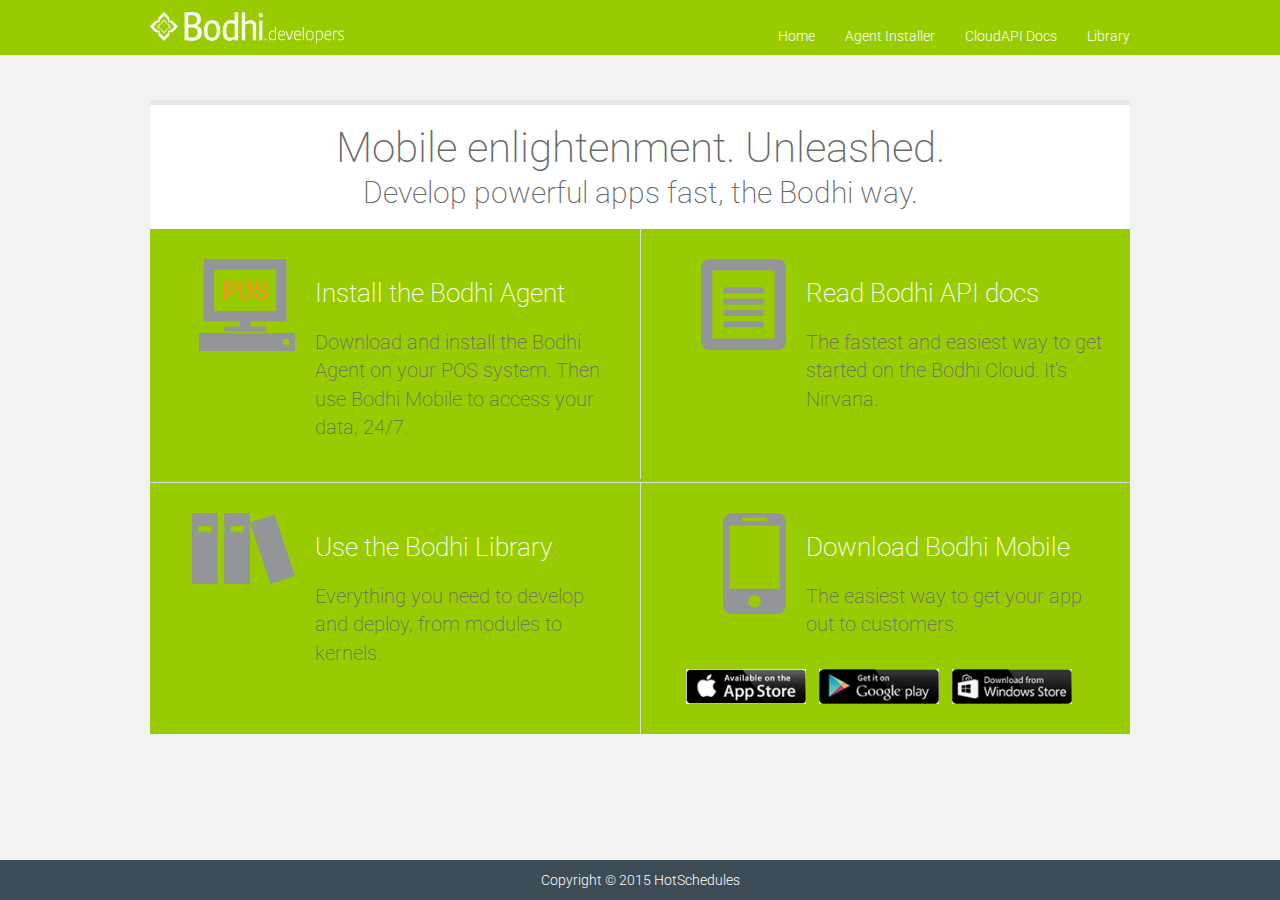
<file: index.html>
<!DOCTYPE html>
<html>

<head>
    <meta name="viewport" content="width=device-width, initial-scale=1.0">
    <link rel="stylesheet" type="text/css" href="css/bootstrap.min.css">
    <link rel="stylesheet" type="text/css" href="css/styles.css">
    <link rel="stylesheet" type="text/css" href="https://fonts.googleapis.com/css?family=Roboto:400,100">

    <script src="js/bootstrap.min.js" type="js/javascript"></script>
</head>

<body>
<nav class="navbar navbar-bodhi navbar-fixed-top">
    <div class="container-fluid">
        <div class="navbar-header">
            <a class="navbar-brand" href="#">
                <img alt="Logo" src="assets/bodhi-developers-light.png">
            </a>
        </div>

        <!-- Collect the nav links, forms, and other content for toggling -->
        <div class="collapse navbar-collapse">
            <ul class="nav navbar-nav navbar-right">
                <li>
                    <a href="https://redbookconnect.github.io">Home</a>
                </li>
                <li>
                    <a href="https://redbookconnect.github.io/download">Agent Installer</a>
                </li>
                <li>
                    <a href="https://api.bodhi.space/apidocs/index.html">CloudAPI Docs</a>
                </li>
                <li>
                    <a href="http://redbookconnect.github.io/slate" target="_blank">Library</a>
                </li>
            </ul>
        </div>
        <!-- /.navbar-collapse -->
    </div>
    <!-- /.container-fluid -->
</nav>

<div class="container">

    <div class="content">
        <div class="header">
            <h1>Mobile enlightenment. Unleashed.</h1>
            <h2>Develop powerful apps fast, the Bodhi way.</h2>
        </div>

        <div class="info">

            <div class="row">
                <div class="col-md-6">
                    <div class="item">
                        <a href="https://redbookconnect.github.io/download">
                            <div>
                                <div class="logo">
                                    <img src="assets/icon_pos.png">
                                </div>
                                <div>
                                    <h1>Install the Bodhi Agent</h1></a>
                                    <p>Download and install the Bodhi Agent on your POS system. Then use Bodhi Mobile to access your data, 24/7.</p>
                                </div>
                            </div>
                        </a>
                    </div>
                </div>
                <div class="col-md-6">
                    <div class="item">
                        <a href="https://api.bodhi.space/apidocs/index.html" target="_blank">
                            <div>
                                <div class="logo">
                                    <img src="assets/icon_apidocs.png">
                                </div>
                                <div>
                                    <h1>Read Bodhi API docs</h1></a>
                                    <p>The fastest and easiest way to get started on the Bodhi Cloud. It&#39;s Nirvana.</p>
                                </div>
                            </div>
                        </a>
                    </div>
                </div>
            </div>
            <div class="row">
                <div class="col-md-6">
                    <div class="item">
                        <a href="http://redbookconnect.github.io/slate" target="_blank">
                            <div>
                                <div class="logo">
                                    <img src="assets/icon_library.png">
                                </div>
                                <div>
                                    <h1>Use the Bodhi Library</h1></a>
                                    <p>Everything you need to develop and deploy, from modules to kernels.</p>
                                </div>
                            </div>
                        </a>
                    </div>
                </div>
                <div class="col-md-6">
                    <div class="item">
                        <div>
                            <div class="logo">
                                <img src="assets/icon_BodhiMobile.png">
                            </div>
                            <div>
                                <h1>Download Bodhi Mobile</h1>
                                <p>The easiest way to get your app out to customers.</p>
                            </div>
                        </div>
                        <div class="stores">
                            <a href='https://itunes.apple.com/us/app/bodhi-mobile/id967184526?mt=8'><img src="../assets/btn_itunes.png"></a>
                            <a href="https://market.android.com/details?id=com.bodhi.mobile.android"><img src="../assets/btn_play.png"></a>
                            <a href="http://www.windowsphone.com/en-us/store/app/rbc-one/8d75fe28-0b92-427d-b6d8-ac238b23ce43"><img src="assets/btn_windows.png"></a>
                        </div>
                    </div>
                </div>
            </div>
        </div>
    </div>

</div>

<div id="footer">
    <div class="footer">
        <span>Copyright &#169 2015 HotSchedules</span>
    </div>
</div>
</body>

</html>
</file>
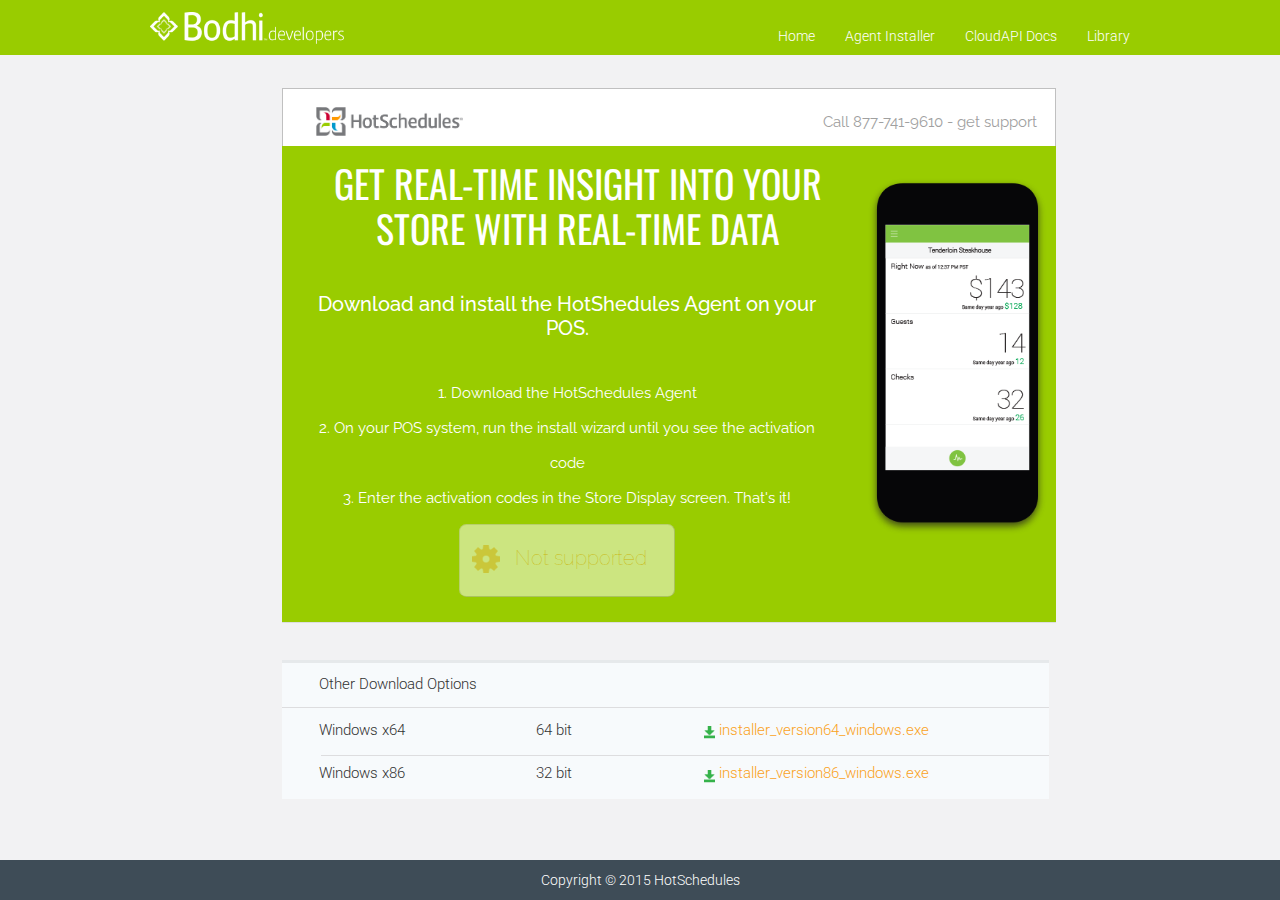
<file: download/index.html>
<!DOCTYPE html>
<html>
<head>
    <meta name="viewport" content="width=device-width, initial-scale=1.0">
    <link rel="stylesheet" type="text/css" href="../css/bootstrap.css">
    <link rel="stylesheet" type="text/css" href="../css/styles-download.css">
    <link rel="stylesheet" type="text/css" href="../css/styles.css">
    <link rel="stylesheet" type="text/css" href="https://fonts.googleapis.com/css?family=Roboto:400,300,100">
    <link rel="stylesheet" type="text/css" href="https://fonts.googleapis.com/css?family=Oswald:400,300,100">
    <link rel="stylesheet" type="text/css" href="https://fonts.googleapis.com/css?family=Raleway:400,300,100">

    <script type="text/javascript" src="https://cdnjs.cloudflare.com/ajax/libs/jquery/2.1.3/jquery.js"></script>
    <script src="../js/bootstrap.js" type="js/javascript"></script>
    <script type="text/javascript" src="../js/app.js"></script>
</head>
<body>
    <!-- Navigation -->
    <nav class="navbar navbar-bodhi navbar-fixed-top">
        <div class="container-fluid">
            <div class="navbar-header">
                <a class="navbar-brand" href="https://redbookconnect.github.io">
                    <img alt="Logo" src="../assets/bodhi-developers-light.png">
                </a>
            </div>

            <!-- Collect the nav links, forms, and other content for toggling -->
            <div class="collapse navbar-collapse">
                <ul class="nav navbar-nav navbar-right">
                    <li>
                        <a href="https://redbookconnect.github.io">Home</a>
                    </li>
                    <li>
                        <a href="https://redbookconnect.github.io/download">Agent Installer</a>
                    </li>
                    <li>
                        <a href="https://api.bodhi.space/apidocs/index.html">CloudAPI Docs</a>
                    </li>
                    <li>
                        <a href="http://redbookconnect.github.io/slate">Library</a>
                    </li>
                </ul>
            </div>
            <!-- /.navbar-collapse -->
        </div>
        <!-- /.container-fluid -->
    </nav>
    <!-- End Navigation -->

<div class="container">
    <div class="head-hotschedules row">
        <img style="padding-left: 20px;" alt="Logo" src="../assets/icon-hsc.png" height="40px">
        <span class="pull-right phone">Call 877-741-9610 - get support</span>
    </div>
    <div class='row'>
        <div class="content first green">
            <div class="content_header">
                <p>GET REAL-TIME INSIGHT INTO YOUR <br> STORE WITH REAL-TIME DATA</p>
            </div>

            <img class="iphone" src="../assets/iphone.png">

            <div class="install">
                <div class="note">
                    Download and install the HotShedules Agent on your POS.
                </div>

                <div class="note-medium">
                    </br>
                    1. Download the HotSchedules Agent
                    </br>
                    2. On your POS system, run the install wizard until you see the activation code
                    </br>
                    3. Enter the activation codes in the Store Display screen. That's it!
                </div>

                <button class="download">
                    <img src="../assets/icon_gear.png">

                    <div class="largeNote">
                        Download Agent
                        <div class="smallNote"></div>
                    </div>
                </button>
            </div>
        </div>
    </div>
    <div class='row'>
        <div class="content after">
            <div class="content_header right-margin-0">
                THANKS FOR DOWNLOADING THE HOTSCHEDULES AGENT
            </div>


            <div class="install">
     <!-- End Navigation             <div class="right-margin-0 note">
                 Make sure to download and install HotSchedules Mobile on your device 
                </div>
    --> 
            </div>
        </div>
    </div>


    <div class="options row">
        <div class="other"><span class="opts">Other Download Options</span></div>

        <table class="options_list">
            <tr>
                <td>Windows x64</td>
                <td>64 bit</td>
                <td class="last">
                    <img src="../assets/icon_download.png" class="arrow">
                    <a class="link" href="http://rbcplatform.artifactoryonline.com/rbcplatform/simple/hotlinik-release/BodhiAgentSetup-x64.exe">installer_version64_windows.exe</a>
                </td>
            </tr>
            <div class="tableRule"></div>
            <tr class="lastRow">
                <td>Windows x86</td>
                <td>32 bit</td>
                <td class="last">
                    <img src="../assets/icon_download.png" class="arrow">
                    <a class="link" href="http://rbcplatform.artifactoryonline.com/rbcplatform/simple/hotlinik-release/BodhiAgentSetup-x86.exe">installer_version86_windows.exe</a>
                </td>
            </tr>
        </table>

  <!-- /.navbar-collapse       <div class="stores">
            <a href='https://itunes.apple.com/us/app/bodhi-mobile/id967184526?mt=8'><img src="../assets/btn_itunes.png"></a>
            <a href="https://market.android.com/details?id=com.bodhi.mobile.android"><img src="../assets/btn_play.png"></a>
            <a href="http://www.windowsphone.com/en-us/store/app/rbc-one/8d75fe28-0b92-427d-b6d8-ac238b23ce43"><img src="../assets/btn_windows.png"></a>
            <br/><br/><br/>
        </div>
--> 
    </div>


</div>
    <div id="footer">
        <div class="footer">
            <span>Copyright &#169 2015 HotSchedules</span>
        </div>
    </div>

</body>
</html>
</file>
<file: css/styles.css>
/* Alexey's stylesheet
*  For Main page
*
*/
html, body {
	font-family: Roboto, sans-serif;
	font-weight: 300;
	background-color: #f2f2f3;
	max-width: 1024px;
	max-height: 768px;
	margin: 0 auto;
}

body {
    padding-top: 50px;
    padding-bottom: 40px;
}

.navbar-bodhi {
	height: 55px;
	background-color: #99cc00 !important;
}

.navbar-bodhi .navbar-brand {
	padding-top: 12px; 
}

.navbar-bodhi .navbar-brand img {
	height: 32px;
}

.navbar-bodhi .navbar-nav>li>a {
    padding-top: 15px;
    padding-bottom: 15px;
    color: white;
    font-size: 14px;
}

.navbar-bodhi .nav>li>a {
	padding-top: 26px;
	padding-bottom: 4px;
}

.navbar-bodhi .nav>li>a:focus, .navbar-bodhi .nav>li>a:hover {
    background-color: #FAA21D;
}

.footer {
	height: 40px;
	background-color: #3e4c57 !important;
    position: fixed;
    bottom: 0;
    z-index: 100000;
    left: 0;
    right: 0;
    color: white;
    font-size: 14px;
    padding-top: 10px;
    text-align: center;
}

.footer .footerContent {
    text-align: center;
    margin: auto;
    width: 70%
}

.container {
	margin-top: 50px;
	padding: 0px;
	padding-bottom: 50px;
}

.container .content {
	background-color: #9C0 !important;
}

.container .content .header {
	font-size: 52px;
	line-height: 62px;
	padding: 10px 0px;
	background-color: white;	
	border-top: 5px solid #e6e9eb; 
	text-align: center;
	color: #676A6C;
}

.container .content .header h1 {
	font-size: 42px;
	font-weight: 200;
	margin-top: 10px;
	margin-bottom: 5px;
}

.container .content .header h2 {
	font-weight: 200;
	margin-top: 0px;
}

.container .content .info .item {
	padding: 10px;
}


.info .item .logo {
float: left;
width: 120px;
margin-right: 20px;
text-align: right;
 height: 135px; 
}

.info .item .logo>img {
	margin-top: -20px;
}

.info>.row {
	margin-left: 0px;
	margin-right: 0px;
}

.info>.row {
	border-bottom: 1px solid rgb(221, 221, 223);
}

.info>.row>div {
	border-bottom: 1px solid rgb(221, 221, 223);
}

.info>.row:first-child {
	border-bottom-width: 0px;
}

.info .item {
	text-decoration: none;
	font-weight: 200;
}

.info .item div h1 {
	color: #FFF;
	font-size: 26px;
	font-weight: 200;
	margin-bottom: 20px;
	margin-top: 40px;
}

.info .item div p {
	font-size: 20px;
	color: #676A6C;
	margin-bottom: 30px;
}

.info .item a:focus, .info .item a:hover {
	text-decoration: none;
}

.stores {
	float: center;
	margin-bottom: 20px;
}

.stores a {
	margin-left: 10px;
}

.stores a:first-child {
	margin-left: 20px;
}

.stores a:last-child {
	margin-right: 20px;
}

.stores a img {
	width: 120px;
}

.info>.row>div {
		min-height: 220px;
	}

@media (min-width:992px) {
	.navbar-bodhi .container-fluid, .container {
		width: 980px;
	}

	.navbar-bodhi .container-fluid {
		padding: 0px;
	}

	.info>.row {
		border-bottom-width: 0px;
	}

	.info>.row>div {
		min-height: 250px;
	}

	.info>.row>div {
		border-bottom-width: 0px;
	}

	.info>.row:first-child {
		border-bottom: 1px solid rgb(221, 221, 223);
	}

	.info>.row .col-md-6:last-child {
		border-left: 1px solid rgb(221, 221, 223);	
	}
}
</file>
<file: css/styles-download.css>
/* DM's stylesheet
*  For Download page
*
*/
html, body {
	font-family: Roboto, sans-serif;
	font-weight: 300;
	background-color: #F2F2F3;
	margin: 0 auto;
}

.container {
	-ms-zoom: 0.73;
	zoom: 0.73;
	position: relative;
}

.container .row{
	margin-left: 0px;
	margin-right: 0px;
}

.navbar-bodhi {
    height: 55px;
    background-color: #FAA21D;
}

.navbar-bodhi .navbar-brand {
    padding-top: 12px;
}

.navbar-bodhi .navbar-brand img {
    height: 32px;
}

.navbar-bodhi .navbar-nav>li>a {
    padding-top: 15px;
    padding-bottom: 15px;
    color: white;
    font-size: 14px;
}

.navbar-bodhi .nav>li>a {
    padding-top: 26px;
    padding-bottom: 4px;
}

.navbar-bodhi .nav>li>a:focus, .navbar-bodhi .nav>li>a:hover {
    background-color: #FAA21D;
}

.header {
	/*width: 100%;*/
	height: 75px;
	background-color: #FAA21D; }

	.header img {
		float: left;
		margin-top: 15px;
		margin-left: 50px;
	} 

	.header .support {
		float: right;
		color: white;
		font-size: 21px;
		margin-right: 50px;
		margin-top: 25px;
	}

.content {
	position: relative;
	z-index: 1;
	width: 1060px;
	border-bottom: 1px solid rgb(221, 221, 223); }

	.content .content_header {
		font-family: Oswald;
		font-size: 52px;
		font-weight: 400;
		color: white;
		line-height: 62px;
		padding: 20px 0px;
		margin-right: 300px;
		text-align: center;
	}

	.green{
		background-color: #99cc00 !important;
	}

	.content_header p {
		margin-left: 50px;
	}

	.content .iphone {
		position: absolute;
		left: 800px;
		top: 40px;
	}

	.content .install {
		margin: 25px 25px;
		text-align: center;
	}

	.content .note {
		font-family: Raleway;
		font-size: 28px;
		line-height: 34px;
		margin-right: 280px;
		color: white;
		font-weight: 500;
		text-align: center;
	}

	.content .note-medium {
		font-family: Raleway;
		font-size: 21px;
		line-height: 48px;
		margin-right: 280px;
		color: white;
		font-weight: 400;
		text-align: center;
	}

	.content .download {
		height: 100px;
		width: 295px;
		margin-top: 10px;
		margin-bottom: 10px;
		border-radius: 10px;
		background-color: white;
		margin-right: 280px;
	}

	.content .install img {
		position: relative;
		top: -2px;
		left: 10px;
		float: left;
		height: 38px;
		text-align: center;
	}

	.content .largeNote {
		font-family: Raleway;
		font-size: 28px;
		font-weight: 100;
		color: #FAA21D;
		line-height: 34px;
	}

	.content .smallNote {
		font-family: Raleway;
		font-size: 18px;
		margin-right: 12px;
		color: #FAA21D;
	}

.after {
	position: absolute;
	text-align: center;
	top: 84px;
	z-index: 0; }

	.after .content_header {
		/*height: 100px;*/
		padding-top: 50px;
	}

	.after .stores {
		top: 0;
		left: 0;
		margin: 50px;
	}

.options {
	position: relative;
	margin-bottom: 95px;
	width: 1050px;
	margin-left: 12px;
	top: 50px;
	font-size: 21px;
	line-height: 60px;
	height: 190px;
	border-top: 5px solid #E6E9EB; 
	background-color: #F7FAFC; }

	.options-list {
		line-height: 60px;
	}
	.options .other {
		border-bottom: 1px solid rgb(221, 221, 223);
	}

	.options .opts {
		line-height: 60px;
		margin-left: 50px;

	}

	table, td {
		margin-left: 50px;
		margin-top: -60px;
	}

	td {
		padding-right: 180px;
	}

	.options .last {
		padding-right: 0px;
	}

	.options .arrow {
		position: relative;
		top: 2.5px;
	}

	.options a {
		color: #FAA21D;
	}

	.tableRule {
		position: relative;
		top: 65px;
		width: 95%;
		float: right;
		border-bottom: 1px solid rgb(221, 221, 223);
	}

.stores {
	text-align: center;
	position: relative;
	top: 45px; }

.right-margin-0{
	margin-right: 0px !important;
}

.head-hotschedules {
	height: 80px;
	padding: 25px;
	margin-top: 2px;
	background-color: white;
	border-left: 1px solid #c0c0c0; 
	border-top: 1px solid #c0c0c0; 
	border-right: 1px solid #c0c0c0; 
	border-width: 1px;
	width: 1060px;
}

.head-hotschedules .phone{
	margin-top: 6px;
	color: #a0a0a0;
	font-family: Raleway;
	font-size: 21px;
	font-weight: 400;
}

.footer {
    height: 40px;
    background-color: #3e4c57 !important;
    position: fixed;
    bottom: 0;
    z-index: 100000;
    left: 0;
    right: 0;
    color: white;
    font-size: 14px;
    padding-top: 10px;
    text-align: center;
}
</file>
